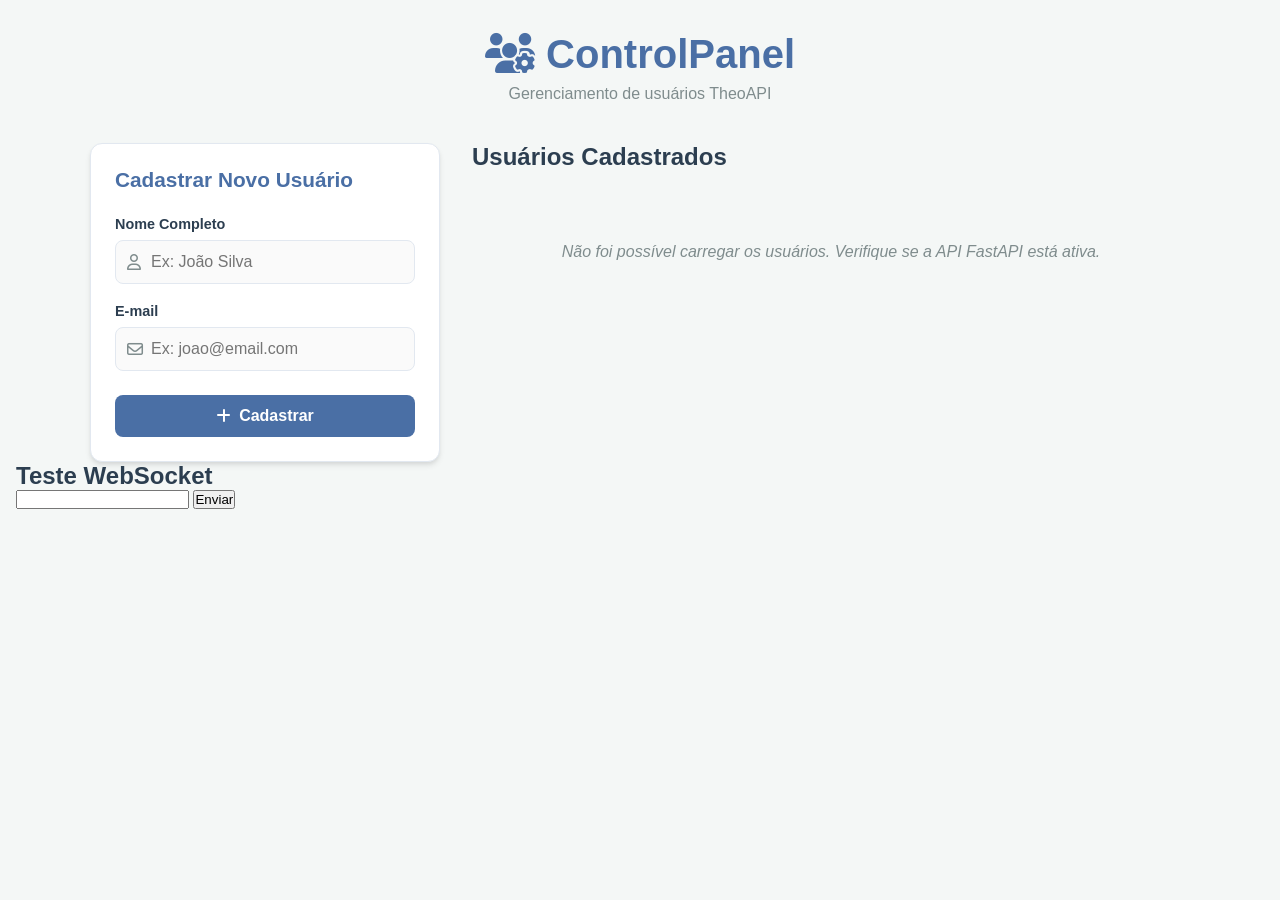
<file: 10_WebSocket/frontend/index.html>
<!DOCTYPE html>
<html lang="pt-BR">
<head>
    <meta charset="UTF-8">
    <meta name="viewport" content="width=device-width, initial-scale=1.0">
    <title>Gerenciamento de Usuários</title>

    <link rel="stylesheet" href="css/style.css">

    <link rel="stylesheet"
          href="https://cdnjs.cloudflare.com/ajax/libs/font-awesome/6.4.0/css/all.min.css">
</head>
<body>

    <div class="container">
        <header>
            <h1><i class="fa-solid fa-users-gear"></i> ControlPanel</h1>
            <p>Gerenciamento de usuários TheoAPI</p>
        </header>

        <main class="main-content">
            <section class="card form-section">
                <h2 id="form-title">Cadastrar Novo Usuário</h2>
                <form id="user-form">
                    <input type="hidden" id="user-id">

                    <div class="input-group">
                        <label for="name">Nome Completo</label>
                        <div class="input-wrapper">
                            <i class="fa-regular fa-user"></i>
                            <input type="text" id="name" placeholder="Ex: João Silva" required>
                        </div>
                    </div>

                    <div class="input-group">
                        <label for="email">E-mail</label>
                        <div class="input-wrapper">
                            <i class="fa-regular fa-envelope"></i>
                            <input type="email" id="email" placeholder="Ex: joao@email.com" required>
                        </div>
                    </div>

                    <div class="form-actions">
                        <button type="submit" id="btn-submit" class="btn btn-primary">
                            <i class="fa-solid fa-plus"></i> Cadastrar
                        </button>
                        <button type="button" id="btn-cancel" class="btn btn-secondary hidden">
                            Cancelar
                        </button>
                    </div>
                </form>
            </section>

            <section class="list-section">
                <h2>Usuários Cadastrados</h2>
                <div id="users-container" class="users-grid">
                    <div class="loading">Carregando usuários...</div>
                </div>
            </section>
        </main>
    </div>

    <script src="js/app.js"></script>
</body>
</html>
<h2>Teste WebSocket</h2>

<input type="text" id="mensagem">

<button onclick="enviarMensagem()">
    Enviar
</button>

<div id="resposta"></div>

<script src="js/app.js"></script>
</file>
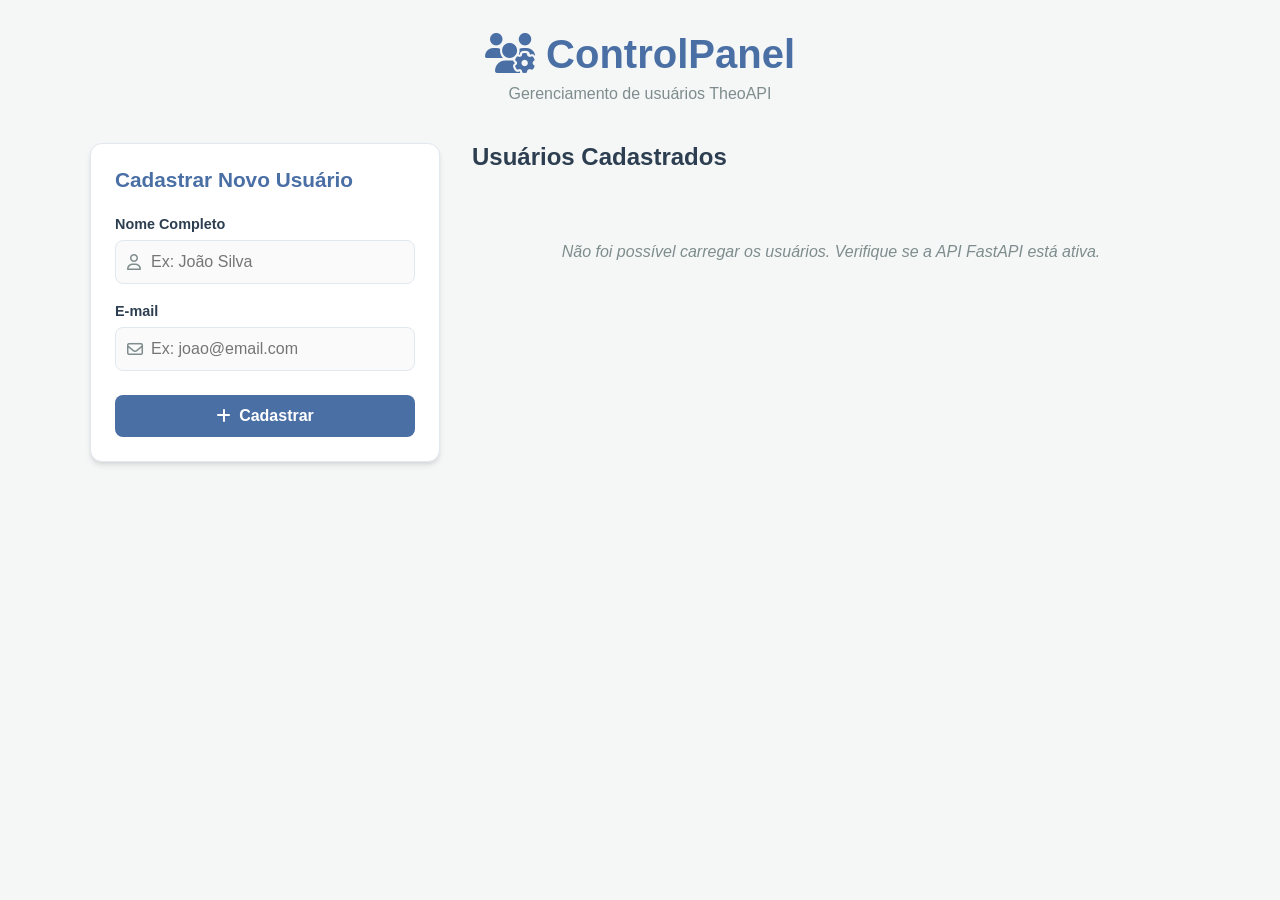
<file: 8_SMTP/frontend/index.html>
<!DOCTYPE html>
<html lang="pt-BR">
<head>
    <meta charset="UTF-8">
    <meta name="viewport" content="width=device-width, initial-scale=1.0">
    <title>Gerenciamento de Usuários</title>
    <link rel="stylesheet" href="style.css">
    <link rel="stylesheet" href="https://cdnjs.cloudflare.com/ajax/libs/font-awesome/6.4.0/css/all.min.css">
</head>
<body>

    <div class="container">
        <header>
            <h1><i class="fa-solid fa-users-gear"></i> ControlPanel</h1>
            <p>Gerenciamento de usuários TheoAPI</p>
        </header>

        <main class="main-content">
            <section class="card form-section">
                <h2 id="form-title">Cadastrar Novo Usuário</h2>
                <form id="user-form">
                    <input type="hidden" id="user-id">

                    <div class="input-group">
                        <label for="name">Nome Completo</label>
                        <div class="input-wrapper">
                            <i class="fa-regular fa-user"></i>
                            <input type="text" id="name" placeholder="Ex: João Silva" required>
                        </div>
                    </div>

                    <div class="input-group">
                        <label for="email">E-mail</label>
                        <div class="input-wrapper">
                            <i class="fa-regular fa-envelope"></i>
                            <input type="email" id="email" placeholder="Ex: joao@email.com" required>
                        </div>
                    </div>

                    <div class="form-actions">
                        <button type="submit" id="btn-submit" class="btn btn-primary">
                            <i class="fa-solid fa-plus"></i> Cadastrar
                        </button>
                        <button type="button" id="btn-cancel" class="btn btn-secondary hidden">
                            Cancelar
                        </button>
                    </div>
                </form>
            </section>

            <section class="list-section">
                <h2>Usuários Cadastrados</h2>
                <div id="users-container" class="users-grid">
                    <div class="loading">Carregando usuários...</div>
                </div>
            </section>
        </main>
    </div>

    <script src="app.js"></script>
</body>
</html>
</file>
<file: 10_WebSocket/frontend/css/style.css>
/* --- Variáveis de Estilo e Cores --- */
:root {
    --bg-body: #f4f7f6;
    --bg-card: #ffffff;
    --text-main: #2c3e50;
    --text-muted: #7f8c8d;
    --primary: #4a6fa5;
    --primary-hover: #3b5984;
    --success: #2ecc71;
    --danger: #e74c3c;
    --danger-hover: #c0392b;
    --border-color: #e2e8f0;
    --radius: 12px;
    --shadow: 0 4px 6px -1px rgba(0, 0, 0, 0.1), 0 2px 4px -1px rgba(0, 0, 0, 0.06);
    --transition: all 0.3s ease;
}

/* --- Resets Básicos --- */
* {
    margin: 0;
    padding: 0;
    box-sizing: border-box;
    font-family: 'Segoe UI', Tahoma, Geneva, Verdana, sans-serif;
}

body {
    background-color: var(--bg-body);
    color: var(--text-main);
    padding: 2rem 1rem;
    min-height: 100vh;
}

.container {
    max-width: 1100px;
    margin: 0 auto;
}

/* --- Header --- */
header {
    text-align: center;
    margin-bottom: 2.5rem;
}

header h1 {
    font-size: 2.5rem;
    color: var(--primary);
    margin-bottom: 0.5rem;
}

header p {
    color: var(--text-muted);
}

/* --- Layout Principal --- */
.main-content {
    display: grid;
    grid-template-columns: 1fr;
    gap: 2rem;
}

@media (min-width: 768px) {
    .main-content {
        grid-template-columns: 350px 1fr;
    }
}

/* --- Componente: Card --- */
.card {
    background: var(--bg-card);
    padding: 1.5rem;
    border-radius: var(--radius);
    box-shadow: var(--shadow);
    border: 1px solid var(--border-color);
}

/* --- Formulário --- */
.form-section {
    height: fit-content;
}

.form-section h2 {
    font-size: 1.3rem;
    margin-bottom: 1.5rem;
    color: var(--primary);
}

.input-group {
    margin-bottom: 1.2rem;
}

.input-group label {
    display: block;
    font-size: 0.9rem;
    font-weight: 600;
    margin-bottom: 0.5rem;
    color: var(--text-main);
}

.input-wrapper {
    position: relative;
    display: flex;
    align-items: center;
}

.input-wrapper i {
    position: absolute;
    left: 12px;
    color: var(--text-muted);
}

.input-wrapper input {
    width: 100%;
    padding: 0.75rem 0.75rem 0.75rem 35px;
    border: 1px solid var(--border-color);
    border-radius: 8px;
    font-size: 1rem;
    transition: var(--transition);
    background-color: #fafafa;
}

.input-wrapper input:focus {
    outline: none;
    border-color: var(--primary);
    background-color: var(--bg-card);
    box-shadow: 0 0 0 3px rgba(74, 111, 165, 0.15);
}

/* --- Botões --- */
.form-actions {
    display: flex;
    flex-direction: column;
    gap: 0.5rem;
    margin-top: 1.5rem;
}

.btn {
    padding: 0.75rem 1rem;
    border: none;
    border-radius: 8px;
    font-size: 1rem;
    font-weight: 600;
    cursor: pointer;
    transition: var(--transition);
    display: inline-flex;
    align-items: center;
    justify-content: center;
    gap: 0.5rem;
}

.btn-primary {
    background-color: var(--primary);
    color: white;
}

.btn-primary:hover {
    background-color: var(--primary-hover);
}

.btn-secondary {
    background-color: var(--border-color);
    color: var(--text-main);
}

.btn-secondary:hover {
    background-color: #cbd5e1;
}

/* --- Grid e Cards de Usuários --- */
.list-section h2 {
    font-size: 1.5rem;
    margin-bottom: 1.5rem;
}

.users-grid {
    display: grid;
    grid-template-columns: repeat(auto-fill, minmax(240px, 1fr));
    gap: 1.2rem;
}

.user-card {
    background: var(--bg-card);
    border-radius: var(--radius);
    padding: 1.25rem;
    box-shadow: var(--shadow);
    border: 1px solid var(--border-color);
    display: flex;
    flex-direction: column;
    justify-content: space-between;
    transition: transform 0.2s ease, box-shadow 0.2s ease;
}

.user-card:hover {
    transform: translateY(-4px);
    box-shadow: 0 10px 15px -3px rgba(0, 0, 0, 0.1);
}

.user-info h3 {
    font-size: 1.1rem;
    margin-bottom: 0.25rem;
    white-space: nowrap;
    overflow: hidden;
    text-overflow: ellipsis;
}

.user-info p {
    font-size: 0.85rem;
    color: var(--text-muted);
    margin-bottom: 1.25rem;
    word-break: break-all;
}

.user-actions {
    display: flex;
    gap: 0.5rem;
    border-top: 1px solid var(--border-color);
    padding-top: 0.75rem;
}

.btn-sm {
    padding: 0.5rem;
    font-size: 0.85rem;
    flex: 1;
    border-radius: 6px;
}

.btn-edit {
    background-color: #f1f5f9;
    color: var(--primary);
}

.btn-edit:hover {
    background-color: #e2e8f0;
}

.btn-delete {
    background-color: #fff5f5;
    color: var(--danger);
}

.btn-delete:hover {
    background-color: #fee2e2;
}

/* --- Estados Globais --- */
.hidden {
    display: none !important;
}

.loading, .empty-list {
    grid-column: 1 / -1;
    text-align: center;
    padding: 3rem;
    color: var(--text-muted);
    font-style: italic;
}
</file>
<file: 8_SMTP/frontend/style.css>
/* --- Variáveis de Estilo e Cores --- */
:root {
    --bg-body: #f4f7f6;
    --bg-card: #ffffff;
    --text-main: #2c3e50;
    --text-muted: #7f8c8d;
    --primary: #4a6fa5;
    --primary-hover: #3b5984;
    --success: #2ecc71;
    --danger: #e74c3c;
    --danger-hover: #c0392b;
    --border-color: #e2e8f0;
    --radius: 12px;
    --shadow: 0 4px 6px -1px rgba(0, 0, 0, 0.1), 0 2px 4px -1px rgba(0, 0, 0, 0.06);
    --transition: all 0.3s ease;
}

/* --- Resets Básicos --- */
* {
    margin: 0;
    padding: 0;
    box-sizing: border-box;
    font-family: 'Segoe UI', Tahoma, Geneva, Verdana, sans-serif;
}

body {
    background-color: var(--bg-body);
    color: var(--text-main);
    padding: 2rem 1rem;
    min-height: 100vh;
}

.container {
    max-width: 1100px;
    margin: 0 auto;
}

/* --- Header --- */
header {
    text-align: center;
    margin-bottom: 2.5rem;
}

header h1 {
    font-size: 2.5rem;
    color: var(--primary);
    margin-bottom: 0.5rem;
}

header p {
    color: var(--text-muted);
}

/* --- Layout Principal --- */
.main-content {
    display: grid;
    grid-template-columns: 1fr;
    gap: 2rem;
}

@media (min-width: 768px) {
    .main-content {
        grid-template-columns: 350px 1fr;
    }
}

/* --- Componente: Card --- */
.card {
    background: var(--bg-card);
    padding: 1.5rem;
    border-radius: var(--radius);
    box-shadow: var(--shadow);
    border: 1px solid var(--border-color);
}

/* --- Formulário --- */
.form-section {
    height: fit-content;
}

.form-section h2 {
    font-size: 1.3rem;
    margin-bottom: 1.5rem;
    color: var(--primary);
}

.input-group {
    margin-bottom: 1.2rem;
}

.input-group label {
    display: block;
    font-size: 0.9rem;
    font-weight: 600;
    margin-bottom: 0.5rem;
    color: var(--text-main);
}

.input-wrapper {
    position: relative;
    display: flex;
    align-items: center;
}

.input-wrapper i {
    position: absolute;
    left: 12px;
    color: var(--text-muted);
}

.input-wrapper input {
    width: 100%;
    padding: 0.75rem 0.75rem 0.75rem 35px;
    border: 1px solid var(--border-color);
    border-radius: 8px;
    font-size: 1rem;
    transition: var(--transition);
    background-color: #fafafa;
}

.input-wrapper input:focus {
    outline: none;
    border-color: var(--primary);
    background-color: var(--bg-card);
    box-shadow: 0 0 0 3px rgba(74, 111, 165, 0.15);
}

/* --- Botões --- */
.form-actions {
    display: flex;
    flex-direction: column;
    gap: 0.5rem;
    margin-top: 1.5rem;
}

.btn {
    padding: 0.75rem 1rem;
    border: none;
    border-radius: 8px;
    font-size: 1rem;
    font-weight: 600;
    cursor: pointer;
    transition: var(--transition);
    display: inline-flex;
    align-items: center;
    justify-content: center;
    gap: 0.5rem;
}

.btn-primary {
    background-color: var(--primary);
    color: white;
}

.btn-primary:hover {
    background-color: var(--primary-hover);
}

.btn-secondary {
    background-color: var(--border-color);
    color: var(--text-main);
}

.btn-secondary:hover {
    background-color: #cbd5e1;
}

/* --- Grid e Cards de Usuários --- */
.list-section h2 {
    font-size: 1.5rem;
    margin-bottom: 1.5rem;
}

.users-grid {
    display: grid;
    grid-template-columns: repeat(auto-fill, minmax(240px, 1fr));
    gap: 1.2rem;
}

.user-card {
    background: var(--bg-card);
    border-radius: var(--radius);
    padding: 1.25rem;
    box-shadow: var(--shadow);
    border: 1px solid var(--border-color);
    display: flex;
    flex-direction: column;
    justify-content: space-between;
    transition: transform 0.2s ease, box-shadow 0.2s ease;
}

.user-card:hover {
    transform: translateY(-4px);
    box-shadow: 0 10px 15px -3px rgba(0, 0, 0, 0.1);
}

.user-info h3 {
    font-size: 1.1rem;
    margin-bottom: 0.25rem;
    white-space: nowrap;
    overflow: hidden;
    text-overflow: ellipsis;
}

.user-info p {
    font-size: 0.85rem;
    color: var(--text-muted);
    margin-bottom: 1.25rem;
    word-break: break-all;
}

.user-actions {
    display: flex;
    gap: 0.5rem;
    border-top: 1px solid var(--border-color);
    padding-top: 0.75rem;
}

.btn-sm {
    padding: 0.5rem;
    font-size: 0.85rem;
    flex: 1;
    border-radius: 6px;
}

.btn-edit {
    background-color: #f1f5f9;
    color: var(--primary);
}

.btn-edit:hover {
    background-color: #e2e8f0;
}

.btn-delete {
    background-color: #fff5f5;
    color: var(--danger);
}

.btn-delete:hover {
    background-color: #fee2e2;
}

/* --- Estados Globais --- */
.hidden {
    display: none !important;
}

.loading, .empty-list {
    grid-column: 1 / -1;
    text-align: center;
    padding: 3rem;
    color: var(--text-muted);
    font-style: italic;
}
</file>
